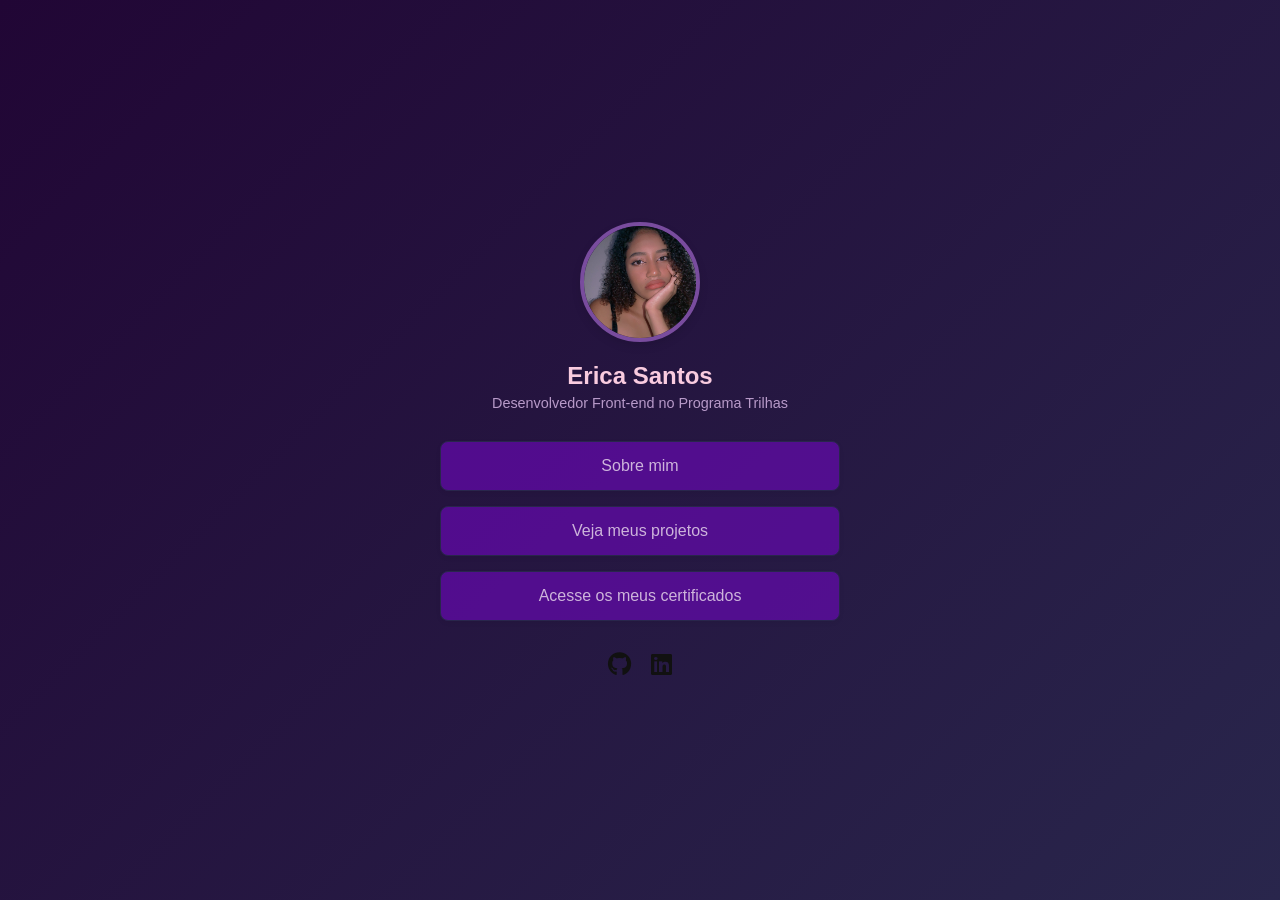
<file: index.html>
<!DOCTYPE html>
<html lang="pt-BR">
<head>
    <meta charset="UTF-8">
    <meta name="viewport" content="width=device-width, initial-scale=1.0">
    <title>Meu Portfólio | Início</title>
    <link rel="stylesheet" href="style.css">
    <!-- Link para ícones (Font Awesome) -->
    <link rel="stylesheet" href="https://cdnjs.cloudflare.com/ajax/libs/font-awesome/6.0.0/css/all.min.css">
</head>
<body>

    <div class="container">
        <!-- 'assets/perfil.jpg' pelo caminho da sua foto -->
        <img src="assets/perfil.jpeg" alt="Minha Foto de Perfil" class="foto-perfil">
        
        <!-- Substitua pelo seu nome -->
        <h1>Erica Santos</h1>
        <p class="cargo">Desenvolvedor Front-end no Programa Trilhas</p>

        <div class="botoes-container">
            <a href="sobre.html" class="btn-principal">Sobre mim</a>
            <a href="projetos.html" class="btn-principal">Veja meus projetos</a>
            <!-- Substitua o link abaixo pelo link da sua pasta do Google Drive -->
            <a href="https://drive.google.com/drive/folders/189Kx8ERG0a9kGh7r1-AqYJuUKNt2alTT?usp=drive_link" target="_blank" class="btn-principal">Acesse os meus certificados</a>
        </div>

        <div class="redes-sociais">
            <!-- Substitua os links pelos seus perfis -->
            <a href="https://github.com/parkyui/portif-lio-trilhas" target="_blank" title="GitHub"><i class="fab fa-github"></i></a>
            <a href="https://www.linkedin.com/public-profile/settings/?trk=d_flagship3_profile_self_view_public_profile&lipi=urn%3Ali%3Apage%3Ad_flagship3_profile_view_base%3BQRMdwkJbTR2xb09IbdBTgw%3D%3D" target="_blank" title="LinkedIn"><i class="fab fa-linkedin"></i></a>

        </div>
    </div>

</body>
</html>
</file>
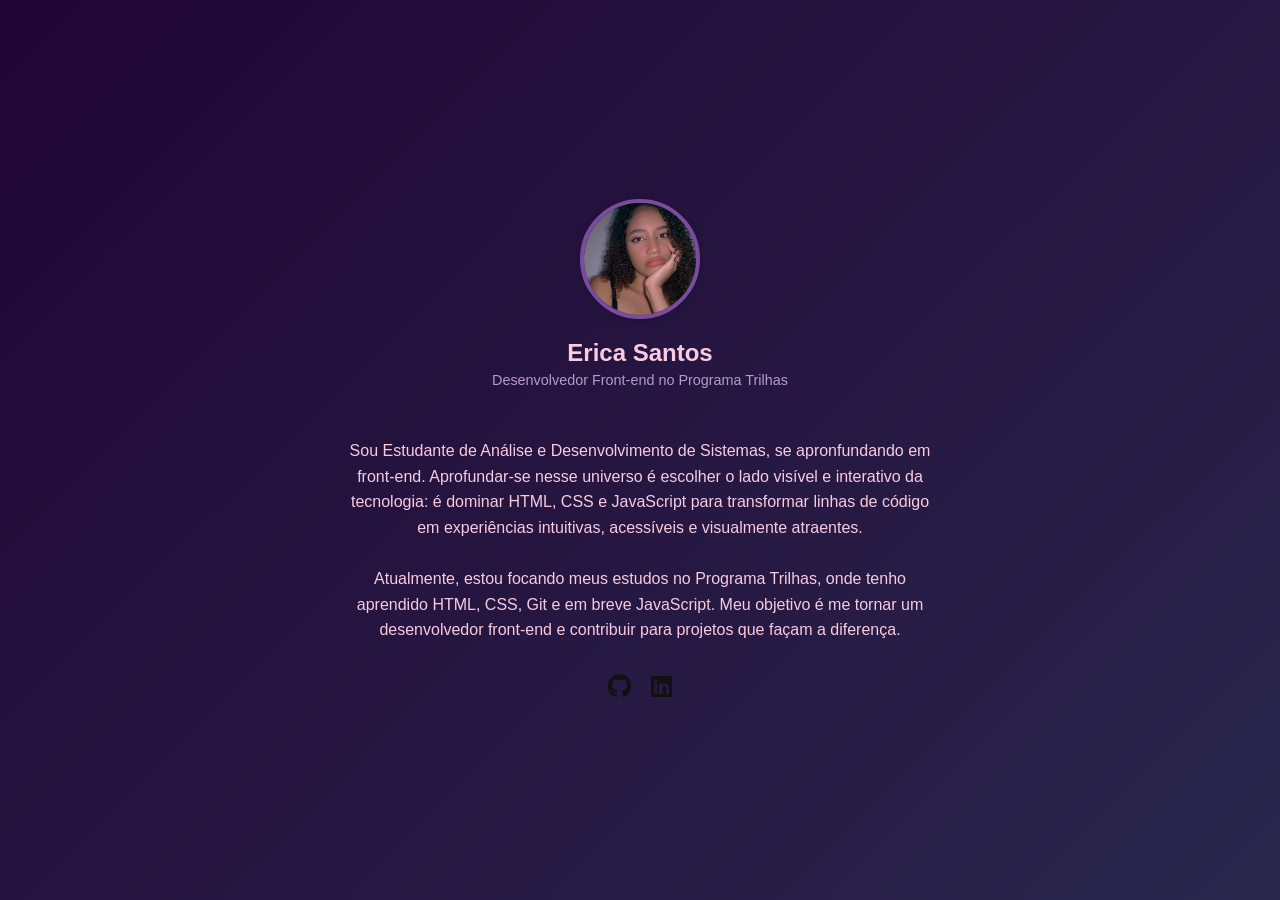
<file: sobre.html>
<!DOCTYPE html>
<html lang="pt-BR">
<head>
    <meta charset="UTF-8">
    <meta name="viewport" content="width=device-width, initial-scale=1.0">
    <title>Meu Portfólio | Sobre Mim</title>
    <link rel="stylesheet" href="style.css">
    <link rel="stylesheet" href="https://cdnjs.cloudflare.com/ajax/libs/font-awesome/6.0.0/css/all.min.css">
</head>
<body>

    <div class="container">
        <img src="assets/perfil.jpeg" alt="Minha Foto de Perfil" class="foto-perfil">
        <h1>Erica Santos</h1>
        <p class="cargo">Desenvolvedor Front-end no Programa Trilhas</p>

        <!-- Texto sobre você -->
        <div class="texto-sobre">
            <p>
                Sou Estudante de Análise e Desenvolvimento de Sistemas, se apronfundando em front-end. 
                Aprofundar-se nesse universo é escolher o lado visível e interativo da tecnologia: é dominar HTML, CSS e JavaScript 
                para transformar linhas de código em experiências intuitivas, acessíveis e visualmente atraentes.
                 
            </p>
            <br>
            <p>
                Atualmente, estou focando meus estudos no Programa Trilhas, 
                onde tenho aprendido HTML, CSS, Git e em breve JavaScript. Meu objetivo é me tornar um 
                desenvolvedor front-end e contribuir para projetos que façam a diferença.
            </p>
        </div>

        <div class="redes-sociais">
            <a href="https://github.com/parkyui/portif-lio-trilhas" target="_blank"><i class="fab fa-github"></i></a>
            <a href="https://www.linkedin.com/public-profile/settings/?trk=d_flagship3_profile_self_view_public_profile&lipi=urn%3Ali%3Apage%3Ad_flagship3_profile_view_base%3BQRMdwkJbTR2xb09IbdBTgw%3D%3D" target="_blank"><i class="fab fa-linkedin"></i></a>
        </div>
    </div>

</body>
</html>
</file>
<file: style.css>
/* style.css */
/* Reset básico para remover margens padrão do navegador */
* {
    margin: 0;
    padding: 0;
    box-sizing: border-box;
    font-family: 'Segoe UI', Tahoma, Geneva, Verdana, sans-serif;
}

/* Fundo com gradiente (roxo para branco) conforme o Figma */
body {
    min-height: 100vh;
    display: flex;
    justify-content: center;
    align-items: center;
    background: linear-gradient(135deg, #210635 0%, #29264c 100%);
    color: #f9cbdf;
}

/* Container principal que centraliza tudo */
.container {
    width: 100%;
    max-width: 800px;
    padding: 40px 20px;
    display: flex;
    flex-direction: column;
    align-items: center;
    text-align: center;
}

/* Foto de perfil redonda */
.foto-perfil {
    width: 120px;
    height: 120px;
    border-radius: 50%;
    object-fit: cover;
    border: 4px solid #794c9e;
    box-shadow: 0 4px 10px rgba(0, 0, 0, 0.1);
    margin-bottom: 20px;
}

/* Tipografia */
h1 {
    font-size: 1.5rem;
    margin-bottom: 5px;
    font-weight: 600;
}

.cargo {
    font-size: 0.9rem;
    color: #b89ac9;
    margin-bottom: 30px;
}

/* Estilo dos Botões (Página Inicial) */
.botoes-container {
    display: flex;
    flex-direction: column;
    gap: 15px;
    width: 100%;
    max-width: 400px;
}

.btn-principal {
    display: block;
    width: 100%;
    padding: 15px;
    background-color: rgba(113, 8, 194, 0.6);
    border: 1px solid #29264c;
    border-radius: 8px;
    text-decoration: none;
    color: #cdb4db;
    font-weight: 500;
    transition: all 0.3s ease;
    box-shadow: 0 2px 5px rgba(0,0,0,0.05);
}

.btn-principal:hover {
    background-color: #7b54c0;
    box-shadow: 0 4px 10px rgba(0,0,0,0.15);
    transform: translateY(-2px);
}

/* Redes Sociais */
.redes-sociais {
    margin-top: 30px;
    display: flex;
    gap: 20px;
}

.redes-sociais a {
    color: #111111;
    font-size: 1.5rem;
    transition: color 0.3s;
}

.redes-sociais a:hover {
    color: #7b2cbf;
}

/* Estilos da Página "Sobre Mim" */
.texto-sobre {
    max-width: 600px;
    line-height: 1.6;
    color: #f9cbdf;
    margin-top: 20px;
}

/* Estilos da Página "Projetos" */
.grid-projetos {
    display: grid;
    grid-template-columns: repeat(auto-fit, minmax(250px, 1fr));
    gap: 20px;
    width: 100%;
    margin-top: 30px;
}

.card-projeto {
    background-color: rgba(58, 16, 80, 0.692);
    border-radius: 8px;
    padding: 15px;
    border: 1px solid #9030c8;
    display: flex;
    flex-direction: column;
    gap: 10px;
    text-align: left;
    transition: transform 0.3s;
}

.card-projeto:hover {
    transform: translateY(-5px);
    box-shadow: 0 5px 15px rgba(0,0,0,0.1);
}

.imagem-projeto {
    width: 100%;
    height: 150px;
    background-color: #3b003b;
    border-radius: 5px;
    object-fit: cover;
}

.btn-projeto {
    display: inline-block;
    padding: 8px 15px;
    background-color: #E6E6FA;
    color: #333;
    text-decoration: none;
    border-radius: 5px;
    font-size: 0.9rem;
    text-align: center;
    transition: background 0.3s;
}

.btn-projeto:hover {
    background-color: #b2cff0;
}
</file>
